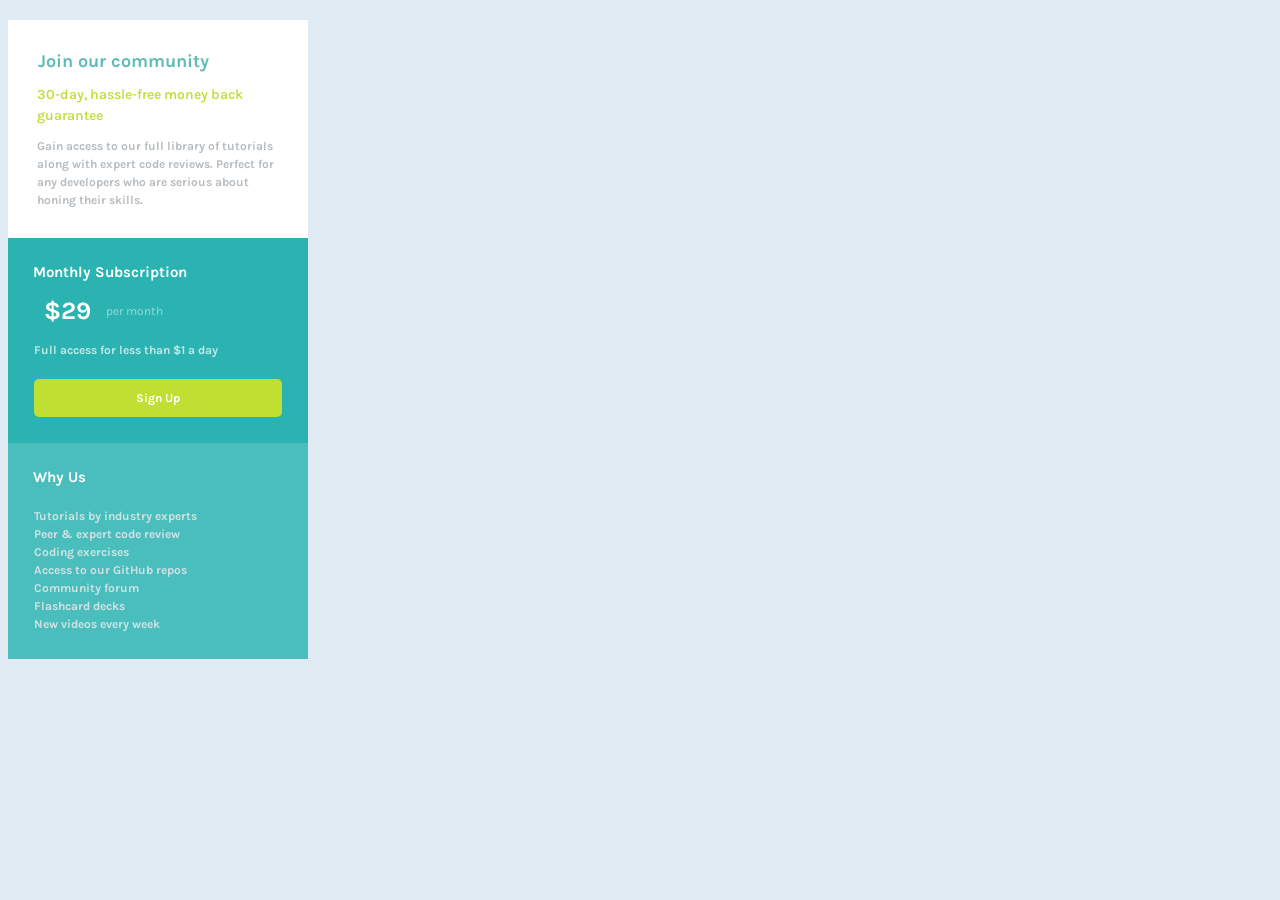
<file: 001-desafio/index.html>
<!DOCTYPE html>
<html lang="pt-br">
<head>
  <meta charset="UTF-8">
  <meta name="viewport" content="width=device-width, initial-scale=1.0"> <!-- displays site properly based on user's device -->
  <link rel="icon" type="image/png" sizes="32x32" href="./images/favicon-32x32.png">
  <link rel="stylesheet" href="'style'.css">
  <title>Frontend Mentor | Single Price Grid Component</title>


  <link rel="preconnect" href="https://fonts.googleapis.com">
  <link rel="preconnect" href="https://fonts.gstatic.com" crossorigin>
  <link href="https://fonts.googleapis.com/css2?family=Karla:ital,wght@0,200..800;1,200..800&display=swap" rel="stylesheet">
</head>
<body>
  <main>
    <header>
      <h1>Join our community</h1>
      <p id="one">30-day, hassle-free money back guarantee</p>
      <p>
        Gain access to our full library of tutorials along with expert code reviews.
        Perfect for any developers who are serious about honing their skills.
      </p>
    </header>
    <div id="d1">
      <h2>Monthly Subscription</h2>
      <p class="valor">
<span>&dollar;29</span> <strong>per month</strong> </p>
        <p class="line">Full access for less than &dollar;1 a day</p>
      <p id="button">Sign Up</p>
    </div>
    <div class="d2">
      <h2>Why Us</h2>
      <p class="fim">
        Tutorials by industry experts
        Peer &amp; expert code review
        Coding exercises <br>
        Access to our GitHub repos
        Community forum <br>
        Flashcard decks <br>
        New videos every week
      </p>
    </div>
    
  </main>
</body>
</html>
</file>
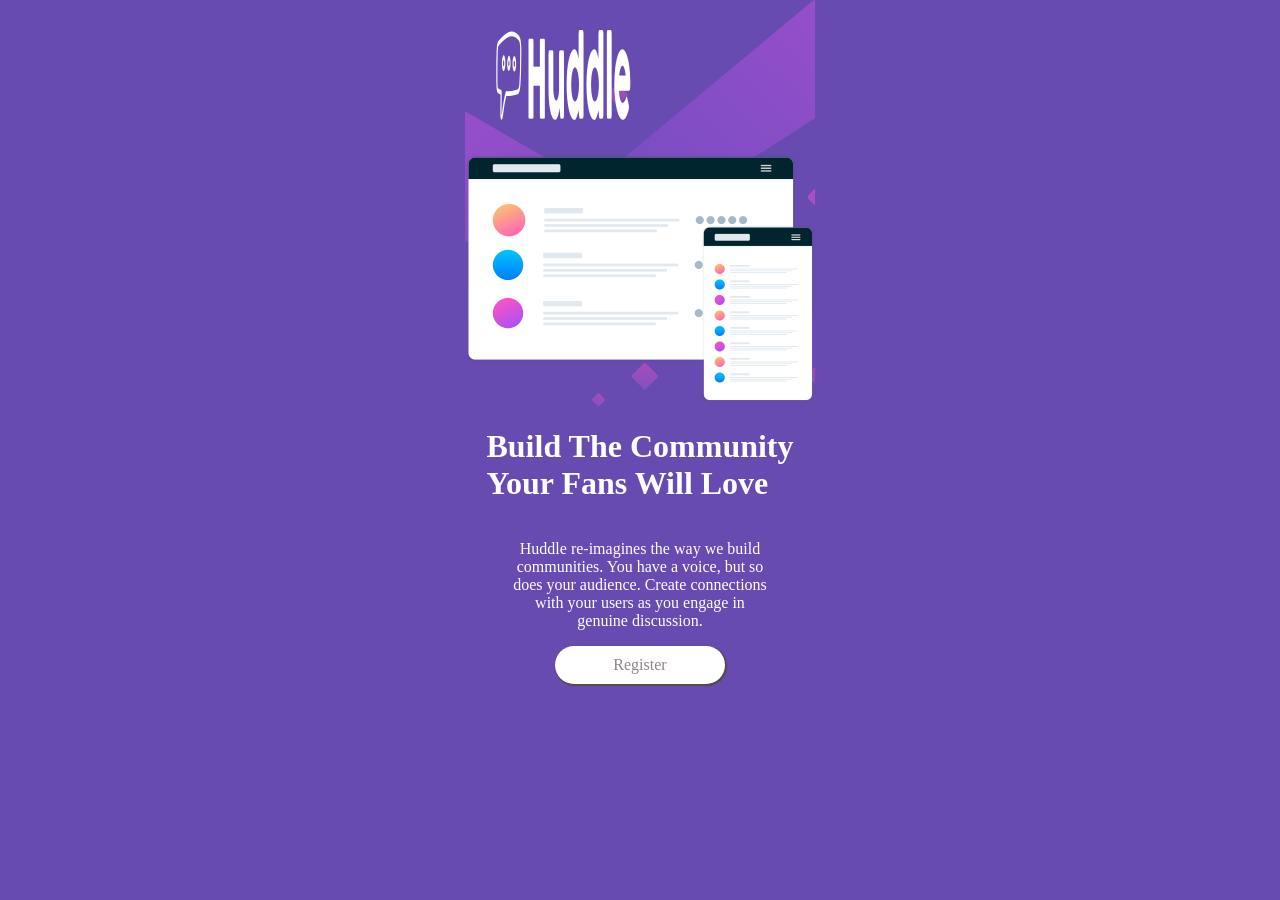
<file: 002-desafio/index.html>
<!DOCTYPE html>
<html lang="pt-br">
<head>
  <meta charset="UTF-8">
  <meta name="viewport" content="width=device-width, initial-scale=1.0">
  <link rel="icon" type="image/png" sizes="32x32" href="./images/favicon-32x32.png">
  <link rel="shortcut icon" href="images/favicon-32x32.png" type="image/x-icon">
  <link rel="stylesheet" href="style.css">
  <title>Frontend Mentor | Huddle landing page with single introductory section</title>
</head>
<body>
  <header>
      <aside><img src="images/logo_2.png" alt="logo/svg"></aside>
      <section><img src="images/mockups_2.png" alt="mockups/svg"></section>
  </header>
    <main>
    <h1>Build The Community <br> Your Fans Will Love</h1>
    <p>
      Huddle re-imagines the way we build <br> communities. You have a voice, but so <br> does your audience.
      Create connections <br> with your users as you engage in <br> genuine discussion.
    </p>
    <div>Register</div>
  </main>
</body>
</html>
</file>
<file: 002-desafio/style.css>
@charset "UTF-8";

body{
    margin: 0px;
    background-color: #674bb1;
    display: flex;
    flex-direction: column;
    flex-wrap: nowrap;
    align-items: center;
}
header{
    background-size: cover;
    background-repeat: no-repeat;
    background-image: url(images/bg-mobile.svg);
}
aside{
    width: 50%;
    height: 50%;
}
section{
    width: 100%;
    flex: auto;
}
main{
    display: flex;
    flex-direction: column;
    flex-wrap: nowrap;
    justify-content: center;
    align-items: center;
}
h1{
    color: #ffffff;
}
P{
    text-align: center;
    color: #ffffff;
}
div{
    padding: 10px;
    border-radius: 20px;
    box-shadow: 1px 1px 1px 1px rgb(82, 76, 76);
    color: #918585;
    background-color: #ffffff;
    text-align: center;
    width: 150px;

}
</file>
